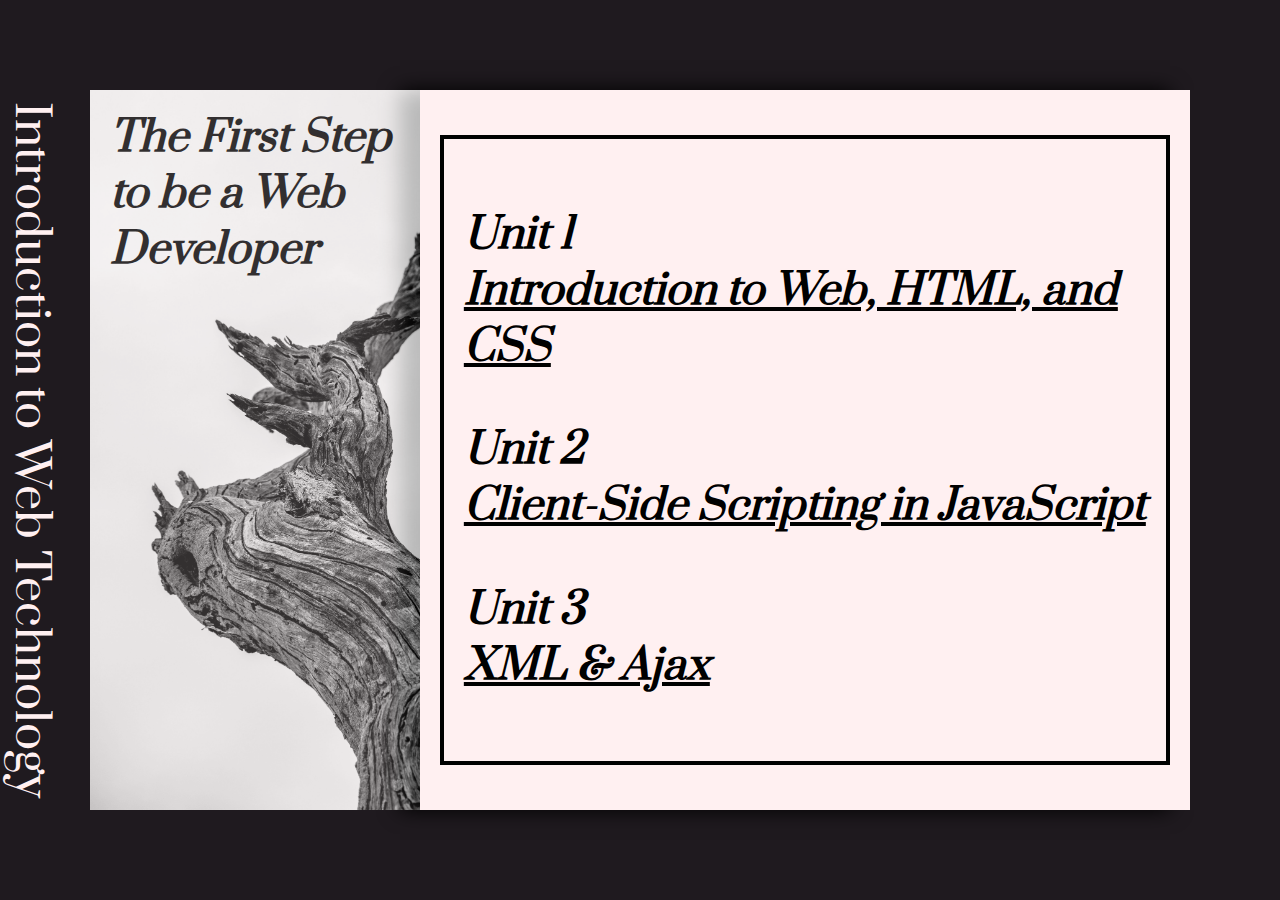
<file: index.html>
<!DOCTYPE html>
<html lang="en">
<head>
    <meta charset="UTF-8">
<!--    <meta name="x-apple-disable-message-reformatting">-->
    <meta name="viewport" content="width=device-width">
    <title>Intro to Web Technologies</title>
    <link rel="stylesheet" href="shared/style/style.css">
    <link rel="preconnect" href="https://fonts.googleapis.com">
    <link rel="preconnect" href="https://fonts.gstatic.com" crossorigin>
    <link href="https://fonts.googleapis.com/css2?family=Prata&display=swap" rel="stylesheet">
    <script type="text/javascript">
        let bg_image = new Image();
        bg_image.src = 'shared/images/bg.jpeg';
    </script>
</head>
<body>
    <header class="df aic jcc">
        <div class="label">Introduction to Web Technology</div>
        <div id="cover">
            <div class="float l-child hwfa img-bg">
                <h1 id="welcome">The First Step to be a Web Developer</h1>
            </div>
            <div class="df jcc aic float hwfa r-child">
                <div class="intro">
                    <h1>Unit 1<br/><a id="unit1" href="learn.html" onclick="getUnitID(this.id)">Introduction to Web, HTML, and CSS</a> </h1>
                    <h1>Unit 2<br/><a id="unit2" href="learn.html" onclick="getUnitID(this.id)">Client-Side Scripting in JavaScript</a></h1>
                    <h1>Unit 3<br/><a id="unit3" href="learn.html" onclick="getUnitID(this.id)">XML &amp; Ajax</a></h1>
                </div>
            </div>
        </div>
    </header>
</body>
<!--<script  src="scripts/learn_page.js"></script>-->
<script  src="scripts/script.js"></script>
<script  src="scripts/request_notes.js"></script>
</html>
</file>
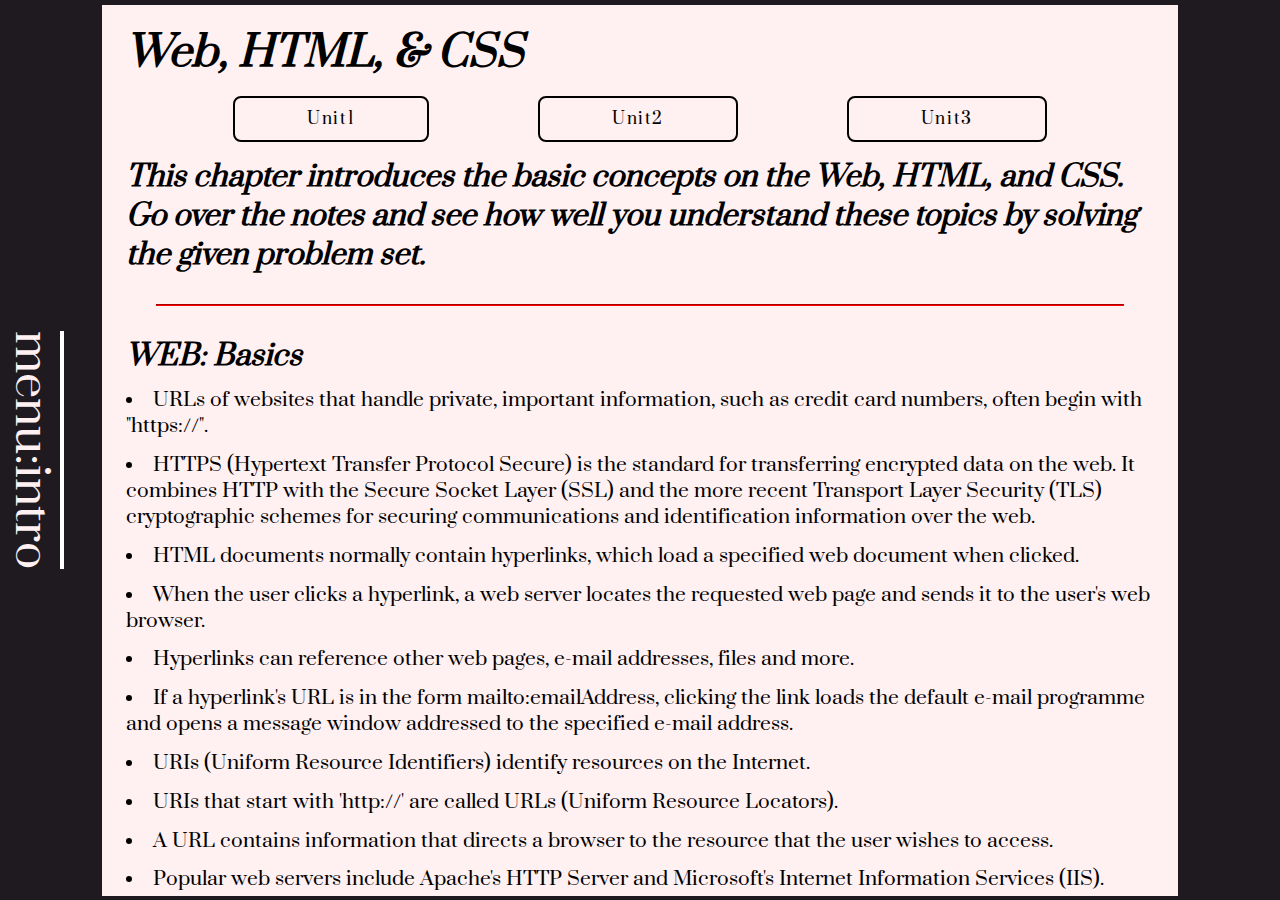
<file: learn.html>
<!DOCTYPE html>
<html lang="en">
<head>
    <meta charset="UTF-8">
    <!--    <meta name="x-apple-disable-message-reformatting">-->
    <meta name="viewport" content="width=device-width">
    <title>Intro to Web Technologies</title>
    <link rel="stylesheet" href="shared/style/style.css">
    <link rel="preconnect" href="https://fonts.googleapis.com">
    <link rel="preconnect" href="https://fonts.gstatic.com" crossorigin>
    <link href="https://fonts.googleapis.com/css2?family=Prata&display=swap" rel="stylesheet">
    <script type="text/javascript">
        let bg_image = new Image();
        bg_image.src = 'shared/images/bg.jpeg';
    </script>
</head>
<body>
<header class="df aic jcc hidden" id="menu">
    <div id="options">
        <h1><a class="white" href="index.html">Home</a> </h1>
        <h1><br/><a id="back-button" class="white" href="#">Back</a></h1>
    </div>
    <div class="float l-child img-bg inv-color"></div>
    <div class="df jcc aic float r-child">
        <div class="intro">
            <h1>Unit 1 <a class="fr" href="#" onclick="notesLinkOnClickAction('unit1', true, true)">Quiz</a><br/><a href="#" onclick="notesLinkOnClickAction('unit1', true, false)">Introduction to Web, HTML, and CSS</a></h1>
            <h1>Unit 2 <a class="fr" href="#" onclick="notesLinkOnClickAction('unit2', true, true)">Quiz</a><br/><a href="#" onclick="notesLinkOnClickAction('unit2', true, false)">Client-Side Scripting in JavaScript</a></h1>
            <h1>Unit 3 <a class="fr" href="#" onclick="notesLinkOnClickAction('unit3', true, true)">Quiz</a><br/><a href="#" onclick="notesLinkOnClickAction('unit3', true, false)">XML &amp; Ajax</a></h1>
        </div>
    </div>
</header>
<header class="df aic jcc">
    <div class="overlay" id="notes">
        <div class="content-format">
            <h1 id="heading"> </h1>
            <div class="df aic jcse" id="notes-links">
                <a href="#" class="btn" onclick="notesLinkOnClickAction('unit1', false, false)">Unit1</a>
                <a href="#" class="btn" onclick="notesLinkOnClickAction('unit2', false, false)">Unit2</a>
                <a href="#" class="btn" onclick="notesLinkOnClickAction('unit3', false, false)">Unit3</a>
            </div>
            <h2 id="overview"> </h2>
            <hr/>
            <div id="content"><!-- Here loads the notes or quizzed upon your requests --></div>
            <div class="df jcc jcse">
                <a href="#heading" class="btn" id="quiz-button" onclick="notesLinkOnClickAction(localStorage.getItem('unit_id'), false, true)">Start Quiz</a>
            </div>
            <form id="quiz"></form>
            <br/>
        </div>
    </div>
    <div class="label"><a class="menu-label" href="#" onclick="displayMenu()">menu:intro</a></div>
</header>
</body>
<script  src="shared/scripts/jquery-3.6.0.js"></script>
<script  src="scripts/learn_page.js"></script>
<script  src="scripts/request_notes.js"></script>
<script  src="scripts/request_quiz.js"></script>
</html>
</file>
<file: shared/style/style.css>
/*:root {*/
/*     - app-height: 100%*/
/*}*/
html {
    height: -webkit-fill-available;
}
body {
    font-family: 'Prata', serif;
    background: #1F1A1F;
    height: 100vh;
    height: -webkit-fill-available;
    overflow: hidden;
}
::selection {
    background: red;
    color: white;
}
header {
    background: #1F1A1F;
    color: #FFF0F1;
    height: 100vh;
    height: -webkit-fill-available;
    /*height: var( - app-height);*/
    width: 100vw;
    position: relative;
}
* {
    margin: 0;
    padding: 0;
    box-sizing: border-box;
}
label {
    margin-left: 20px;
}
button {
    background-color: #FFF0F1;
}
hr {
    margin: 30px;
    background-color: red;
    border-color: red;
    height: 2px;
}
h1 {
    font-size: 3rem;
    color: black;
    font-style: italic;
}
h2 {
    font-size: 1.8rem;
    font-style: italic;
    color: black;
}
h3 {
    font-size: 1.4rem;
}
h4 {
    color: white;
    font-style: italic;
    font-size: 1.4rem;
}
h6 {
    font-size: 1rem;
    padding: 1rem 1rem 0 1rem ;
    margin: 1rem;
}
span {
    font-size: 1.8rem;
    font-style: italic;
    color: black;
}
a {
    text-decoration-color: black;
    color: black;
}
a:hover {
    text-decoration-color: #EB342A;
    -webkit-text-decoration-color: #EB342A;
}
p{
    font-size: 1.2rem;
    width: 100%;
    padding: 0.8rem 0 0 0;
    list-style: inside;
    display: list-item;

}
.df {display: flex}
.aic {align-items: center}
.jcc {justify-content: center}
.jcsb {justify-content: space-between}
.jcse {justify-content: space-evenly}
.title {
    width: 50vw;
    margin: 1rem;
}
.label {
    color: #FFF0F1;
    position: absolute;
    font-size:2.8rem;
    left: 0;
    margin: 0 auto;
    writing-mode: vertical-rl;
    text-orientation: mixed;
}
.float {
    height: 100%;
    float: left;
    padding: 20px;
}
.hwfa {
    height: -webkit-fill-available;
}
.l-child {
    width: 40%;
    /*height: -webkit-fill-available;*/
}
.r-child {
    width: 60%;
    /*height: -webkit-fill-available;*/
    box-shadow: -20px 0 20px 0 black;
    overflow: auto;
}
.tdn {
    text-decoration: none;
}
.link {
    /*float: left;*/
    margin: 4px 0 0 0;
}
.link:hover {
    text-decoration: underline red;
}
.img-bg {
    background-image: url("../images/bg.jpeg");
    /*Reference: Unsplash ("https://images.unsplash.com/photo-1569412148958-600837f89a65?ixlib=rb-1.2.1&ixid=MnwxMjA3fDB8MHxwaG90by1wYWdlfHx8fGVufDB8fHx8&auto=format&fit=crop&w=3087&q=80");*/
    background-repeat: no-repeat;
    -moz-background-size: cover;
    -o-background-size: cover;
    -webkit-background-size: cover;
    background-size: cover;
    background-attachment: scroll;
    opacity: 0.8;
}
.intro {
    width: 86vw;
    height: 70vh; /* for intro box */
    padding: 20px;
    border-style: solid;
    border-color: black;
    border-width: 4px;
    flex-direction: column;
    justify-content: space-evenly;
    display: flex;
}
.overlay {
    position: relative;
    background-color: #FFF0F1;
    color: black;
    z-index: 0;
    width: 84vw;
    height: 99vh;
    overflow: scroll;
}
.h-opacity {
    opacity: 0.1;
}
.inv-color {
    filter: invert(98%);
}
.white {
    color: white;
}
.house:hover {
    text-decoration: underline red;
}
.content-format {
    margin-top: 20px;
    padding: 0 24px;
}
.menu-label {
    color: #FFF0F1;
    text-orientation: mixed;
    text-decoration: white overline;
    -webkit-text-decoration: white overline;
    margin: 0;
    padding: 0;
}
.fr {
    float: right;
}
.answer {
    background-color: #1F1A1F;
    color: white;
    margin-bottom: 10px;
    padding: 0;
    border-radius: 8px;
}
.btn{
    color: black;
    padding: 10px 7%;
    margin:10px 2px;
    text-decoration: none;
    font-size: 1rem;
    letter-spacing: 0.1rem;
    border: 2px solid black;
    border-radius: 8px;
    overflow: hidden;
    transition: all 0.5s ease-in-out;
    -o-transition: all 0.5s ease-in-out;
    -webkit-transition: all 0.5s ease-in-out;
    -moz-transition: all 0.5s ease-in-out;
    text-transform: capitalize;
    /*box-sizing: border-box;*/
    position: relative;
    z-index:10;
}
.btn::before{
    content: "";
    position: absolute;
    top: 0;
    left: 0;
    width: 100%;
    height: 100%;
    z-index: -1;
    background: black border-box;
    -webkit-transform: scaleY(0);
    transform: scaleY(0);
    opacity: 0;
    transition: all .2s
}
.btn:hover{
    color:white;
    background-color: white;
}
.btn:hover::before{
    opacity: 1;
    background-color: black;
    -webkit-transform: scaleX(80);
    transform: scaleX(80);
    transition: -webkit-transform, opacity 0.4s;
    transition: transform, opacity 0.4s
}
.choices {
    padding: 15px;
    background-color: #574957;
    color: white;
}
.choices:hover {
    background-color: #1F1A1F;
}
#cover {
    background-color: #FFF0F1;
    width: 86%;
    height: 80%;
    display: block;
}
#heading {
    /*padding: 1rem;*/
}
#content {
    position: relative;
    z-index: -1;
}
#menu {
    position: absolute;
    background-color: #B39698;
    top: 0;
    left: 0;
    z-index: 10;
}
.visible {
    visibility: visible;
    opacity: 1;
    transition: visibility 0s, opacity 0.3s;
}
.hidden {
    visibility: hidden;
    opacity: 0;
    transition: visibility 0s linear 0.3s, opacity 0.3s;
}

#options {
    position: absolute;
    top: 2rem;
    left: 2rem;
    z-index: 11;
}
/*#notes-icon {*/
/*    padding: 10px 0;*/
/*}*/
/*#notes-icon > a {*/
/*    color: black;*/
/*    font-style: italic;*/
/*    border-color: #FFF0F1;*/
/*}*/
#notes-links {
    padding: 5px 0;
    margin: 0;
}

/*.menu-label:hover {*/
/*    -webkit-text-decoration-color: #EB342A;*/
/*}*/
@media screen and (max-width: 1285px) and (min-width: 1103px) {
    .l-child {
        width: 30%;
    }
    .r-child {
        width: 70%;
    }
}
@media screen and (max-width: 1102px) and (min-width: 780px) {
    .l-child {
        width: 20%;
    }
    .r-child {
        width: 80%;
        box-shadow: -20px 0 20px 0 black;
    }
    h1 {
        font-size: 2.3rem;
    }
    h2 {
        font-size: 1.4rem;
    }
    p {
        font-size: 1rem;
    }
    #welcome {
        writing-mode: vertical-rl;
        text-orientation: mixed;
    }
}
@media screen and (max-width: 779px) and (min-width: 520px) {
    .l-child {
        width: 20%;
    }
    .r-child {
        width: 80%;
        box-shadow: -20px 0 20px 0 black;
    }
    h1 {
        font-size: 2.2rem;
    }
    h2 {
        font-size: 1.4rem;
    }
    p {
        font-size: 1rem;
    }
    #welcome {
        writing-mode: vertical-rl;
        text-orientation: mixed;
    }
    #options {
        top: 1rem;
        left: 1rem;
    }
}
@media screen and (max-width: 519px) {
    .l-child {
        width: 20%;
    }
    .r-child {
        width: 80%;
    }
    h1 {
        font-size: 2.2rem;
    }
    h2 {
        font-size: 1.4rem;
    }
    p {
        font-size: 1rem;
    }
    #welcome {
        writing-mode: vertical-rl;
        text-orientation: mixed;
    }
    #options {
        top: 1rem;
        left: 1rem;
    }
    .nav {
        border-width: 2px;
    }
    .menu-label {
        font-size: 1.2rem;
    }
    .label {
        left: 0.1rem;
    }
}
@media only screen and (max-width: 1285px) and (min-width: 1103px) {
    .l-child {
        width: 30%;
    }
    .r-child {
        width: 70%;
    }
    h1 {
        font-size: 2.6rem ;
    }
}
@media only screen and (max-width: 1102px) and (min-width: 780px) {
    .l-child {
        width: 20%;
    }
    .r-child {
        width: 80%;
        box-shadow: -20px 0 20px 0 black;
    }
    h1 {
        font-size: 2.3rem;
    }
    h2 {
        font-size: 1.4rem;
    }
    p {
        font-size: 1rem;
    }
    #welcome {
        writing-mode: vertical-rl;
        text-orientation: mixed;
    }
}
@media only screen and (max-width: 779px) and (min-width: 601px) {
    .l-child {
        width: 20%;
    }
    .r-child {
        width: 80%;
        box-shadow: -20px 0 20px 0 black;
    }
    .label {font-size: 1.9rem;}
    h1 {
        font-size: 2.2rem;
    }
    h2 {
        font-size: 1.4rem;
    }
    p {
        font-size: 1rem;
    }
    #welcome {
        writing-mode: vertical-rl;
        text-orientation: mixed;
    }
    #options {
        top: 1rem;
        left: 1rem;
    }
}
@media only screen and (max-width: 600px) and (min-width: 520px)  {
    /*#cover {*/
    /*    height: 96%;*/
    /*    width: 96%;*/
    /*}*/
    h1 {
        font-size: 2.2rem;
    }
    h2 {
        font-size: 1.4rem;
    }
    p {
        font-size: 1rem;
    }
    .label {
        font-size: 1.8rem;
    }
    #options {
        top: 1rem;
        left: 1rem;
    }
}
@media only screen and (max-width: 519px) and (min-width: 301px)  {
    .l-child {
        width: 20%;
    }
    .r-child {
        width: 80%;
    }
    h1 {
        font-size: 1.3rem;
    }
    h2 {
        font-size: 1rem;
    }
    p {
        font-size: 0.9rem;
    }
    .label {
        font-size: 1.9rem;
    }
    #welcome {
        writing-mode: vertical-rl;
        text-orientation: mixed;
    }
    #options {
        top: 0.8rem;
        left: 0.8rem;
    }
    .nav {
        border-width: 2px;
    }
    .menu-label {
        font-size: 1.2rem;
    }
    .label {
        left: 0.1rem;
    }
}
@media only screen and (max-width: 300px)  {
    #cover {
        height: 96%;
        width: 96%;
    }
    .l-child {
        width: 15%;
    }
    .r-child {
        width: 85%;
    }
    h1 {
        font-size: 1.2rem;
    }
    h2 {
        font-size: 1rem;
    }
    p {
        font-size: 0.9rem;
    }
    .label {
        font-size: 1.8rem;
    }
    .float {
        padding: 5px;
    }
    #options {
        top: 1rem;
        left: 1rem;
    }
    #options {
        top: 0.8rem;
        left: 0.8rem;
    }
    .nav {
        border-width: 2px;
    }
    .menu-label {
        font-size: 1.2rem;
    }
    .label {
        left: 0.1rem;
    }
    .btn {
        font-size: 0.8rem;
    }
}
@media screen and (max-height: 750px) and (min-height: 721px) {
    .label {
        font-size: 1.8rem;
    }
    h1 {
        font-size: 2rem;
    }
    .r-child {
        box-shadow: -10px 0 10px 0 black;
    }
}
@media screen and (max-height: 720px) and (min-height: 611px) {
    .label {
        font-size: 1.4rem;
    }
    h1 {
        font-size: 1.4rem;
    }
    .r-child {
        box-shadow: -8px 0 8px 0 black;
    }
}
@media screen and (max-height: 610px) {
    .label {
        font-size: 1.2rem;
    }
    h1 {
        font-size: 1.4rem;
    }
    .r-child {
        box-shadow: -4px 0 4px 0 black;
    }
}
</file>
